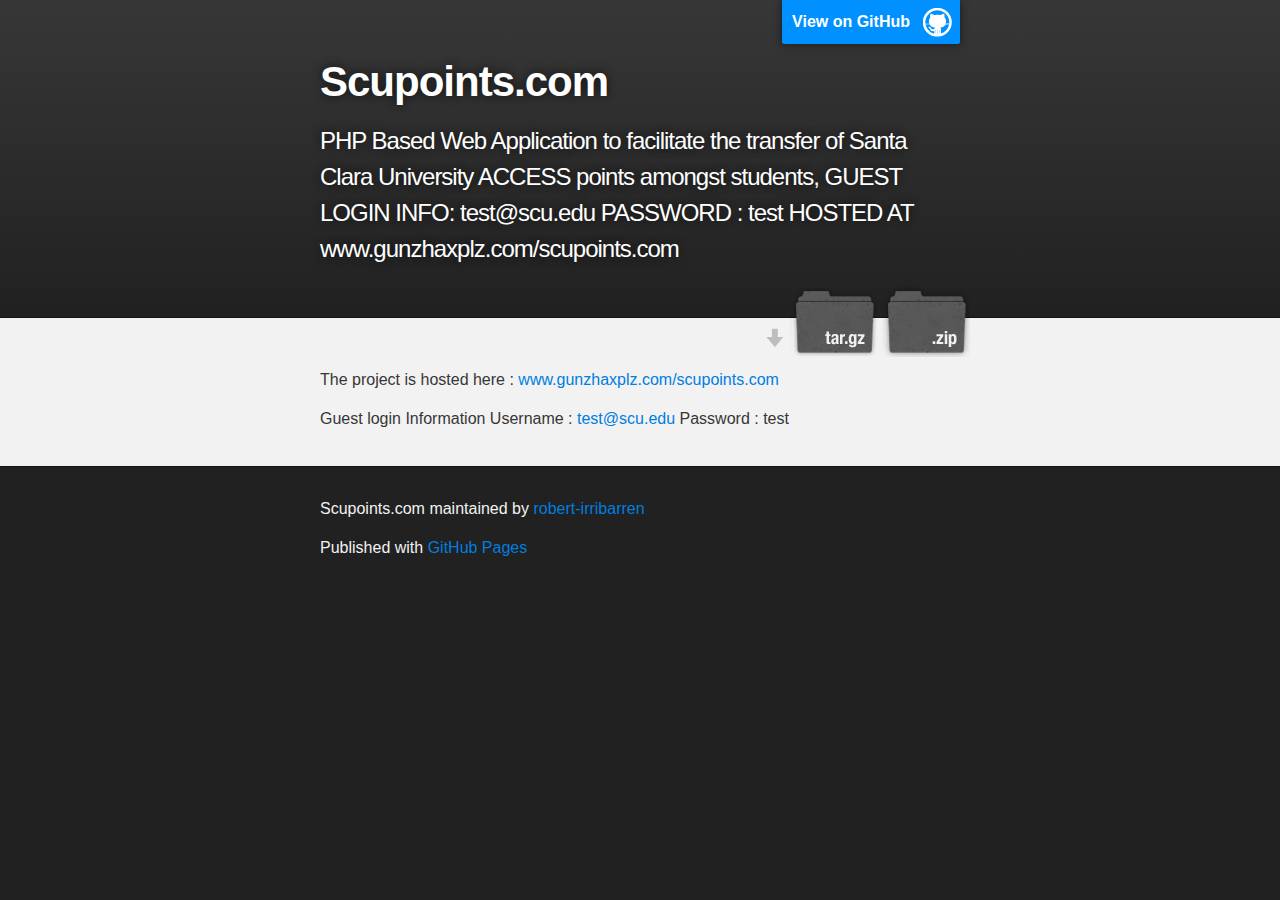
<file: index.html>
<!DOCTYPE html>
<html>

  <head>
    <meta charset='utf-8' />
    <meta http-equiv="X-UA-Compatible" content="chrome=1" />
    <meta name="description" content="Scupoints.com : PHP Based Web Application to facilitate the transfer of Santa Clara University ACCESS points amongst students, GUEST LOGIN INFO: test@scu.edu PASSWORD : test HOSTED AT www.gunzhaxplz.com/scupoints.com" />

    <link rel="stylesheet" type="text/css" media="screen" href="stylesheets/stylesheet.css">

    <title>Scupoints.com</title>
  </head>

  <body>

    <!-- HEADER -->
    <div id="header_wrap" class="outer">
        <header class="inner">
          <a id="forkme_banner" href="https://github.com/robert-irribarren/scupoints.com">View on GitHub</a>

          <h1 id="project_title">Scupoints.com</h1>
          <h2 id="project_tagline">PHP Based Web Application to facilitate the transfer of Santa Clara University ACCESS points amongst students, GUEST LOGIN INFO: test@scu.edu PASSWORD : test HOSTED AT www.gunzhaxplz.com/scupoints.com</h2>

            <section id="downloads">
              <a class="zip_download_link" href="https://github.com/robert-irribarren/scupoints.com/zipball/master">Download this project as a .zip file</a>
              <a class="tar_download_link" href="https://github.com/robert-irribarren/scupoints.com/tarball/master">Download this project as a tar.gz file</a>
            </section>
        </header>
    </div>

    <!-- MAIN CONTENT -->
    <div id="main_content_wrap" class="outer">
      <section id="main_content" class="inner">
        <p>The project is hosted here :
<a href="http://www.gunzhaxplz.com/scupoints.com">www.gunzhaxplz.com/scupoints.com</a></p>

<p>Guest login Information
Username : <a href="mailto:test@scu.edu">test@scu.edu</a>
Password : test</p>
      </section>
    </div>

    <!-- FOOTER  -->
    <div id="footer_wrap" class="outer">
      <footer class="inner">
        <p class="copyright">Scupoints.com maintained by <a href="https://github.com/robert-irribarren">robert-irribarren</a></p>
        <p>Published with <a href="http://pages.github.com">GitHub Pages</a></p>
      </footer>
    </div>

    

  </body>
</html>
</file>
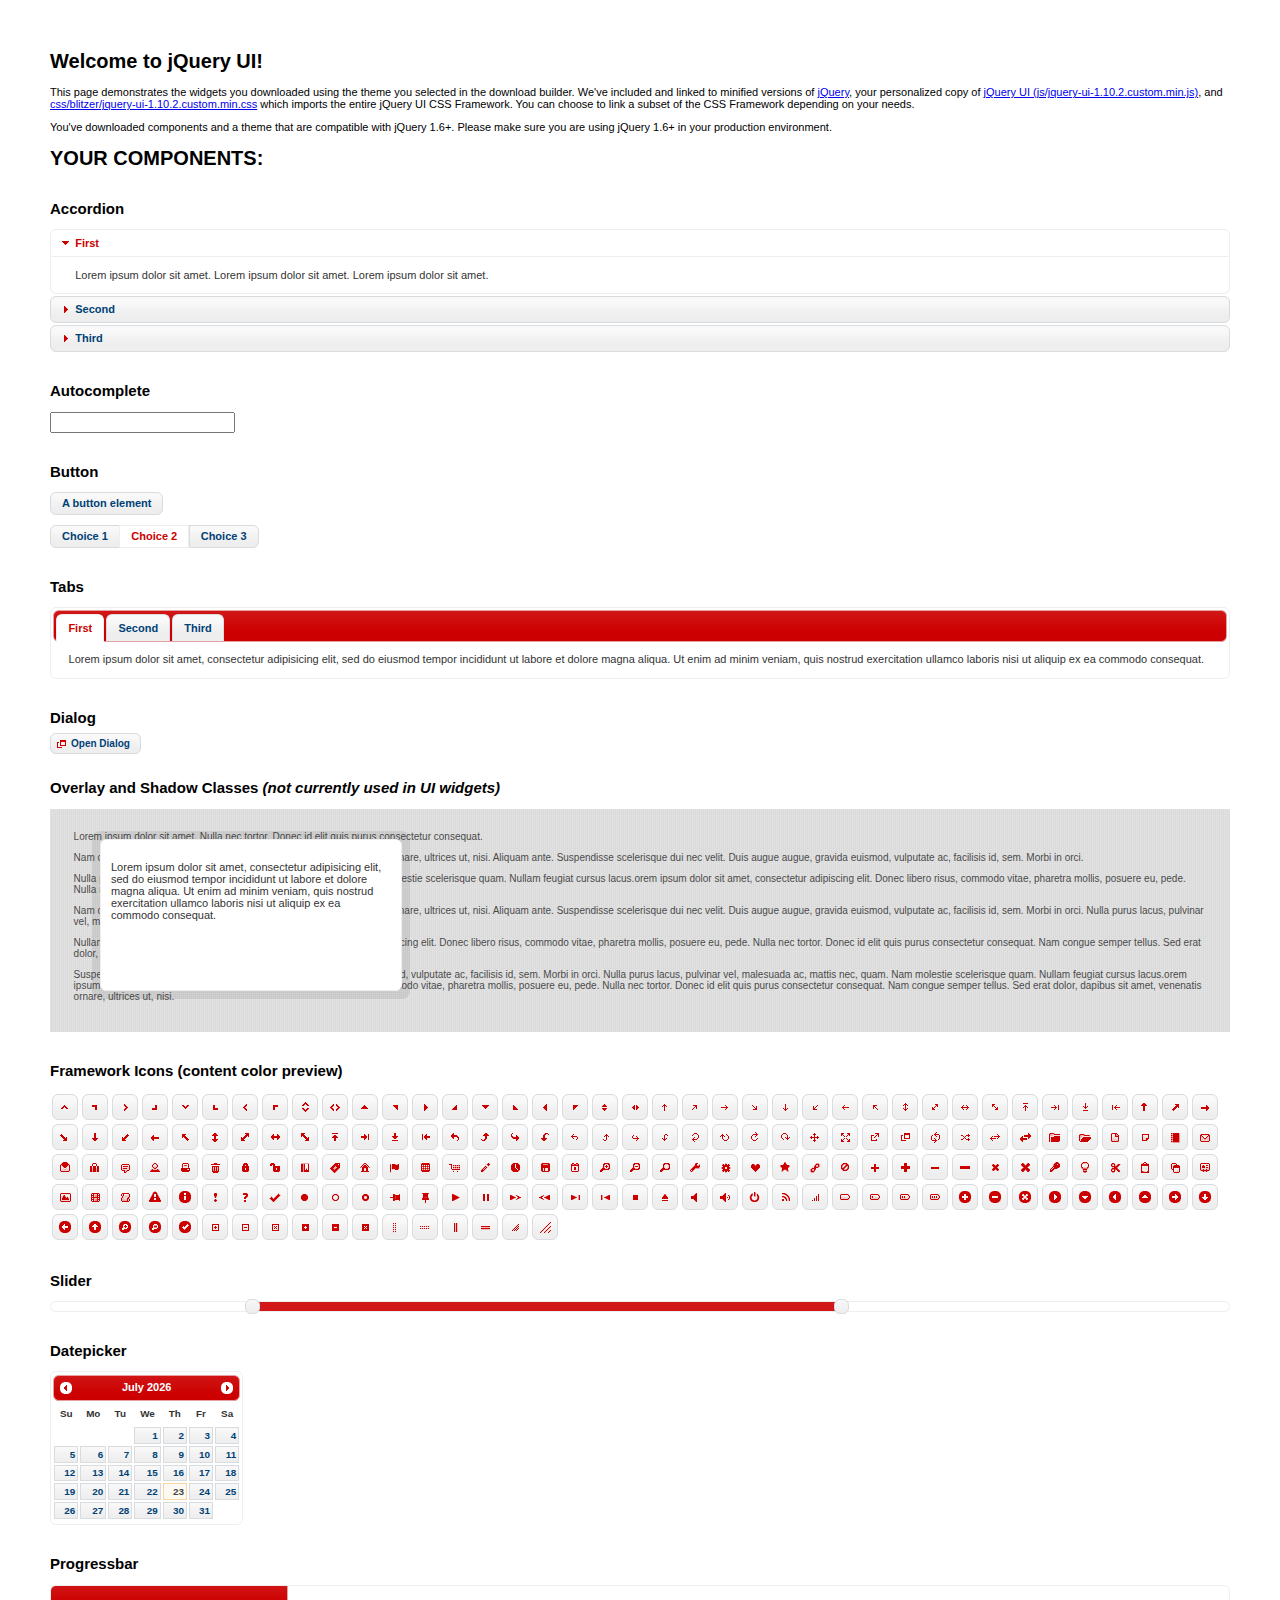
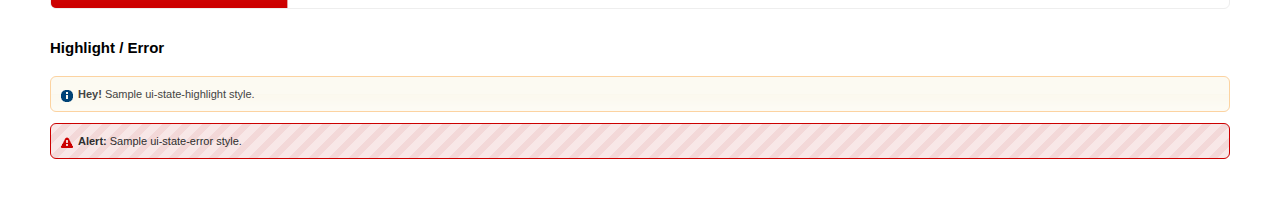
<file: jquery-ui-1.10.2.custom/index.html>
<!doctype html>
<html lang="us">
<head>
	<meta charset="utf-8">
	<title>jQuery UI Example Page</title>
	<link href="css/blitzer/jquery-ui-1.10.2.custom.css" rel="stylesheet">
	<script src="js/jquery-1.9.1.js"></script>
	<script src="js/jquery-ui-1.10.2.custom.js"></script>
	<script>
	$(function() {
		
		$( "#accordion" ).accordion();
		

		
		var availableTags = [
			"ActionScript",
			"AppleScript",
			"Asp",
			"BASIC",
			"C",
			"C++",
			"Clojure",
			"COBOL",
			"ColdFusion",
			"Erlang",
			"Fortran",
			"Groovy",
			"Haskell",
			"Java",
			"JavaScript",
			"Lisp",
			"Perl",
			"PHP",
			"Python",
			"Ruby",
			"Scala",
			"Scheme"
		];
		$( "#autocomplete" ).autocomplete({
			source: availableTags
		});
		

		
		$( "#button" ).button();
		$( "#radioset" ).buttonset();
		

		
		$( "#tabs" ).tabs();
		

		
		$( "#dialog" ).dialog({
			autoOpen: false,
			width: 400,
			buttons: [
				{
					text: "Ok",
					click: function() {
						$( this ).dialog( "close" );
					}
				},
				{
					text: "Cancel",
					click: function() {
						$( this ).dialog( "close" );
					}
				}
			]
		});

		// Link to open the dialog
		$( "#dialog-link" ).click(function( event ) {
			$( "#dialog" ).dialog( "open" );
			event.preventDefault();
		});
		

		
		$( "#datepicker" ).datepicker({
			inline: true
		});
		

		
		$( "#slider" ).slider({
			range: true,
			values: [ 17, 67 ]
		});
		

		
		$( "#progressbar" ).progressbar({
			value: 20
		});
		

		// Hover states on the static widgets
		$( "#dialog-link, #icons li" ).hover(
			function() {
				$( this ).addClass( "ui-state-hover" );
			},
			function() {
				$( this ).removeClass( "ui-state-hover" );
			}
		);
	});
	</script>
	<style>
	body{
		font: 62.5% "Trebuchet MS", sans-serif;
		margin: 50px;
	}
	.demoHeaders {
		margin-top: 2em;
	}
	#dialog-link {
		padding: .4em 1em .4em 20px;
		text-decoration: none;
		position: relative;
	}
	#dialog-link span.ui-icon {
		margin: 0 5px 0 0;
		position: absolute;
		left: .2em;
		top: 50%;
		margin-top: -8px;
	}
	#icons {
		margin: 0;
		padding: 0;
	}
	#icons li {
		margin: 2px;
		position: relative;
		padding: 4px 0;
		cursor: pointer;
		float: left;
		list-style: none;
	}
	#icons span.ui-icon {
		float: left;
		margin: 0 4px;
	}
	.fakewindowcontain .ui-widget-overlay {
		position: absolute;
	}
	</style>
</head>
<body>

<h1>Welcome to jQuery UI!</h1>

<div class="ui-widget">
	<p>This page demonstrates the widgets you downloaded using the theme you selected in the download builder. We've included and linked to minified versions of <a href="js/jquery-1.9.1.js">jQuery</a>, your personalized copy of <a href="js/jquery-ui-1.10.2.custom.min.js">jQuery UI (js/jquery-ui-1.10.2.custom.min.js)</a>, and <a href="css/blitzer/jquery-ui-1.10.2.custom.min.css">css/blitzer/jquery-ui-1.10.2.custom.min.css</a> which imports the entire jQuery UI CSS Framework. You can choose to link a subset of the CSS Framework depending on your needs. </p>
	<p>You've downloaded components and a theme that are compatible with jQuery 1.6+. Please make sure you are using jQuery 1.6+ in your production environment.</p>
</div>

<h1>YOUR COMPONENTS:</h1>


<!-- Accordion -->
<h2 class="demoHeaders">Accordion</h2>
<div id="accordion">
	<h3>First</h3>
	<div>Lorem ipsum dolor sit amet. Lorem ipsum dolor sit amet. Lorem ipsum dolor sit amet.</div>
	<h3>Second</h3>
	<div>Phasellus mattis tincidunt nibh.</div>
	<h3>Third</h3>
	<div>Nam dui erat, auctor a, dignissim quis.</div>
</div>



<!-- Autocomplete -->
<h2 class="demoHeaders">Autocomplete</h2>
<div>
	<input id="autocomplete" title="type &quot;a&quot;">
</div>



<!-- Button -->
<h2 class="demoHeaders">Button</h2>
<button id="button">A button element</button>
<form style="margin-top: 1em;">
	<div id="radioset">
		<input type="radio" id="radio1" name="radio"><label for="radio1">Choice 1</label>
		<input type="radio" id="radio2" name="radio" checked="checked"><label for="radio2">Choice 2</label>
		<input type="radio" id="radio3" name="radio"><label for="radio3">Choice 3</label>
	</div>
</form>



<!-- Tabs -->
<h2 class="demoHeaders">Tabs</h2>
<div id="tabs">
	<ul>
		<li><a href="#tabs-1">First</a></li>
		<li><a href="#tabs-2">Second</a></li>
		<li><a href="#tabs-3">Third</a></li>
	</ul>
	<div id="tabs-1">Lorem ipsum dolor sit amet, consectetur adipisicing elit, sed do eiusmod tempor incididunt ut labore et dolore magna aliqua. Ut enim ad minim veniam, quis nostrud exercitation ullamco laboris nisi ut aliquip ex ea commodo consequat.</div>
	<div id="tabs-2">Phasellus mattis tincidunt nibh. Cras orci urna, blandit id, pretium vel, aliquet ornare, felis. Maecenas scelerisque sem non nisl. Fusce sed lorem in enim dictum bibendum.</div>
	<div id="tabs-3">Nam dui erat, auctor a, dignissim quis, sollicitudin eu, felis. Pellentesque nisi urna, interdum eget, sagittis et, consequat vestibulum, lacus. Mauris porttitor ullamcorper augue.</div>
</div>



<!-- Dialog NOTE: Dialog is not generated by UI in this demo so it can be visually styled in themeroller-->
<h2 class="demoHeaders">Dialog</h2>
<p><a href="#" id="dialog-link" class="ui-state-default ui-corner-all"><span class="ui-icon ui-icon-newwin"></span>Open Dialog</a></p>

<h2 class="demoHeaders">Overlay and Shadow Classes <em>(not currently used in UI widgets)</em></h2>
<div style="position: relative; width: 96%; height: 200px; padding:1% 2%; overflow:hidden;" class="fakewindowcontain">
	<p>Lorem ipsum dolor sit amet,  Nulla nec tortor. Donec id elit quis purus consectetur consequat. </p><p>Nam congue semper tellus. Sed erat dolor, dapibus sit amet, venenatis ornare, ultrices ut, nisi. Aliquam ante. Suspendisse scelerisque dui nec velit. Duis augue augue, gravida euismod, vulputate ac, facilisis id, sem. Morbi in orci. </p><p>Nulla purus lacus, pulvinar vel, malesuada ac, mattis nec, quam. Nam molestie scelerisque quam. Nullam feugiat cursus lacus.orem ipsum dolor sit amet, consectetur adipiscing elit. Donec libero risus, commodo vitae, pharetra mollis, posuere eu, pede. Nulla nec tortor. Donec id elit quis purus consectetur consequat. </p><p>Nam congue semper tellus. Sed erat dolor, dapibus sit amet, venenatis ornare, ultrices ut, nisi. Aliquam ante. Suspendisse scelerisque dui nec velit. Duis augue augue, gravida euismod, vulputate ac, facilisis id, sem. Morbi in orci. Nulla purus lacus, pulvinar vel, malesuada ac, mattis nec, quam. Nam molestie scelerisque quam. </p><p>Nullam feugiat cursus lacus.orem ipsum dolor sit amet, consectetur adipiscing elit. Donec libero risus, commodo vitae, pharetra mollis, posuere eu, pede. Nulla nec tortor. Donec id elit quis purus consectetur consequat. Nam congue semper tellus. Sed erat dolor, dapibus sit amet, venenatis ornare, ultrices ut, nisi. Aliquam ante. </p><p>Suspendisse scelerisque dui nec velit. Duis augue augue, gravida euismod, vulputate ac, facilisis id, sem. Morbi in orci. Nulla purus lacus, pulvinar vel, malesuada ac, mattis nec, quam. Nam molestie scelerisque quam. Nullam feugiat cursus lacus.orem ipsum dolor sit amet, consectetur adipiscing elit. Donec libero risus, commodo vitae, pharetra mollis, posuere eu, pede. Nulla nec tortor. Donec id elit quis purus consectetur consequat. Nam congue semper tellus. Sed erat dolor, dapibus sit amet, venenatis ornare, ultrices ut, nisi. </p>

	<!-- ui-dialog -->
	<div class="ui-overlay"><div class="ui-widget-overlay"></div><div class="ui-widget-shadow ui-corner-all" style="width: 302px; height: 152px; position: absolute; left: 50px; top: 30px;"></div></div>
	<div style="position: absolute; width: 280px; height: 130px;left: 50px; top: 30px; padding: 10px;" class="ui-widget ui-widget-content ui-corner-all">
		<div class="ui-dialog-content ui-widget-content" style="background: none; border: 0;">
			<p>Lorem ipsum dolor sit amet, consectetur adipisicing elit, sed do eiusmod tempor incididunt ut labore et dolore magna aliqua. Ut enim ad minim veniam, quis nostrud exercitation ullamco laboris nisi ut aliquip ex ea commodo consequat.</p>
		</div>
	</div>

</div>

<!-- ui-dialog -->
<div id="dialog" title="Dialog Title">
	<p>Lorem ipsum dolor sit amet, consectetur adipisicing elit, sed do eiusmod tempor incididunt ut labore et dolore magna aliqua. Ut enim ad minim veniam, quis nostrud exercitation ullamco laboris nisi ut aliquip ex ea commodo consequat.</p>
</div>



<h2 class="demoHeaders">Framework Icons (content color preview)</h2>
<ul id="icons" class="ui-widget ui-helper-clearfix">
	<li class="ui-state-default ui-corner-all" title=".ui-icon-carat-1-n"><span class="ui-icon ui-icon-carat-1-n"></span></li>
	<li class="ui-state-default ui-corner-all" title=".ui-icon-carat-1-ne"><span class="ui-icon ui-icon-carat-1-ne"></span></li>
	<li class="ui-state-default ui-corner-all" title=".ui-icon-carat-1-e"><span class="ui-icon ui-icon-carat-1-e"></span></li>
	<li class="ui-state-default ui-corner-all" title=".ui-icon-carat-1-se"><span class="ui-icon ui-icon-carat-1-se"></span></li>
	<li class="ui-state-default ui-corner-all" title=".ui-icon-carat-1-s"><span class="ui-icon ui-icon-carat-1-s"></span></li>
	<li class="ui-state-default ui-corner-all" title=".ui-icon-carat-1-sw"><span class="ui-icon ui-icon-carat-1-sw"></span></li>
	<li class="ui-state-default ui-corner-all" title=".ui-icon-carat-1-w"><span class="ui-icon ui-icon-carat-1-w"></span></li>
	<li class="ui-state-default ui-corner-all" title=".ui-icon-carat-1-nw"><span class="ui-icon ui-icon-carat-1-nw"></span></li>
	<li class="ui-state-default ui-corner-all" title=".ui-icon-carat-2-n-s"><span class="ui-icon ui-icon-carat-2-n-s"></span></li>
	<li class="ui-state-default ui-corner-all" title=".ui-icon-carat-2-e-w"><span class="ui-icon ui-icon-carat-2-e-w"></span></li>
	<li class="ui-state-default ui-corner-all" title=".ui-icon-triangle-1-n"><span class="ui-icon ui-icon-triangle-1-n"></span></li>
	<li class="ui-state-default ui-corner-all" title=".ui-icon-triangle-1-ne"><span class="ui-icon ui-icon-triangle-1-ne"></span></li>
	<li class="ui-state-default ui-corner-all" title=".ui-icon-triangle-1-e"><span class="ui-icon ui-icon-triangle-1-e"></span></li>
	<li class="ui-state-default ui-corner-all" title=".ui-icon-triangle-1-se"><span class="ui-icon ui-icon-triangle-1-se"></span></li>
	<li class="ui-state-default ui-corner-all" title=".ui-icon-triangle-1-s"><span class="ui-icon ui-icon-triangle-1-s"></span></li>
	<li class="ui-state-default ui-corner-all" title=".ui-icon-triangle-1-sw"><span class="ui-icon ui-icon-triangle-1-sw"></span></li>
	<li class="ui-state-default ui-corner-all" title=".ui-icon-triangle-1-w"><span class="ui-icon ui-icon-triangle-1-w"></span></li>
	<li class="ui-state-default ui-corner-all" title=".ui-icon-triangle-1-nw"><span class="ui-icon ui-icon-triangle-1-nw"></span></li>
	<li class="ui-state-default ui-corner-all" title=".ui-icon-triangle-2-n-s"><span class="ui-icon ui-icon-triangle-2-n-s"></span></li>
	<li class="ui-state-default ui-corner-all" title=".ui-icon-triangle-2-e-w"><span class="ui-icon ui-icon-triangle-2-e-w"></span></li>
	<li class="ui-state-default ui-corner-all" title=".ui-icon-arrow-1-n"><span class="ui-icon ui-icon-arrow-1-n"></span></li>
	<li class="ui-state-default ui-corner-all" title=".ui-icon-arrow-1-ne"><span class="ui-icon ui-icon-arrow-1-ne"></span></li>
	<li class="ui-state-default ui-corner-all" title=".ui-icon-arrow-1-e"><span class="ui-icon ui-icon-arrow-1-e"></span></li>
	<li class="ui-state-default ui-corner-all" title=".ui-icon-arrow-1-se"><span class="ui-icon ui-icon-arrow-1-se"></span></li>
	<li class="ui-state-default ui-corner-all" title=".ui-icon-arrow-1-s"><span class="ui-icon ui-icon-arrow-1-s"></span></li>
	<li class="ui-state-default ui-corner-all" title=".ui-icon-arrow-1-sw"><span class="ui-icon ui-icon-arrow-1-sw"></span></li>
	<li class="ui-state-default ui-corner-all" title=".ui-icon-arrow-1-w"><span class="ui-icon ui-icon-arrow-1-w"></span></li>
	<li class="ui-state-default ui-corner-all" title=".ui-icon-arrow-1-nw"><span class="ui-icon ui-icon-arrow-1-nw"></span></li>
	<li class="ui-state-default ui-corner-all" title=".ui-icon-arrow-2-n-s"><span class="ui-icon ui-icon-arrow-2-n-s"></span></li>
	<li class="ui-state-default ui-corner-all" title=".ui-icon-arrow-2-ne-sw"><span class="ui-icon ui-icon-arrow-2-ne-sw"></span></li>
	<li class="ui-state-default ui-corner-all" title=".ui-icon-arrow-2-e-w"><span class="ui-icon ui-icon-arrow-2-e-w"></span></li>
	<li class="ui-state-default ui-corner-all" title=".ui-icon-arrow-2-se-nw"><span class="ui-icon ui-icon-arrow-2-se-nw"></span></li>
	<li class="ui-state-default ui-corner-all" title=".ui-icon-arrowstop-1-n"><span class="ui-icon ui-icon-arrowstop-1-n"></span></li>
	<li class="ui-state-default ui-corner-all" title=".ui-icon-arrowstop-1-e"><span class="ui-icon ui-icon-arrowstop-1-e"></span></li>
	<li class="ui-state-default ui-corner-all" title=".ui-icon-arrowstop-1-s"><span class="ui-icon ui-icon-arrowstop-1-s"></span></li>
	<li class="ui-state-default ui-corner-all" title=".ui-icon-arrowstop-1-w"><span class="ui-icon ui-icon-arrowstop-1-w"></span></li>
	<li class="ui-state-default ui-corner-all" title=".ui-icon-arrowthick-1-n"><span class="ui-icon ui-icon-arrowthick-1-n"></span></li>
	<li class="ui-state-default ui-corner-all" title=".ui-icon-arrowthick-1-ne"><span class="ui-icon ui-icon-arrowthick-1-ne"></span></li>
	<li class="ui-state-default ui-corner-all" title=".ui-icon-arrowthick-1-e"><span class="ui-icon ui-icon-arrowthick-1-e"></span></li>
	<li class="ui-state-default ui-corner-all" title=".ui-icon-arrowthick-1-se"><span class="ui-icon ui-icon-arrowthick-1-se"></span></li>
	<li class="ui-state-default ui-corner-all" title=".ui-icon-arrowthick-1-s"><span class="ui-icon ui-icon-arrowthick-1-s"></span></li>
	<li class="ui-state-default ui-corner-all" title=".ui-icon-arrowthick-1-sw"><span class="ui-icon ui-icon-arrowthick-1-sw"></span></li>
	<li class="ui-state-default ui-corner-all" title=".ui-icon-arrowthick-1-w"><span class="ui-icon ui-icon-arrowthick-1-w"></span></li>
	<li class="ui-state-default ui-corner-all" title=".ui-icon-arrowthick-1-nw"><span class="ui-icon ui-icon-arrowthick-1-nw"></span></li>
	<li class="ui-state-default ui-corner-all" title=".ui-icon-arrowthick-2-n-s"><span class="ui-icon ui-icon-arrowthick-2-n-s"></span></li>
	<li class="ui-state-default ui-corner-all" title=".ui-icon-arrowthick-2-ne-sw"><span class="ui-icon ui-icon-arrowthick-2-ne-sw"></span></li>
	<li class="ui-state-default ui-corner-all" title=".ui-icon-arrowthick-2-e-w"><span class="ui-icon ui-icon-arrowthick-2-e-w"></span></li>
	<li class="ui-state-default ui-corner-all" title=".ui-icon-arrowthick-2-se-nw"><span class="ui-icon ui-icon-arrowthick-2-se-nw"></span></li>
	<li class="ui-state-default ui-corner-all" title=".ui-icon-arrowthickstop-1-n"><span class="ui-icon ui-icon-arrowthickstop-1-n"></span></li>
	<li class="ui-state-default ui-corner-all" title=".ui-icon-arrowthickstop-1-e"><span class="ui-icon ui-icon-arrowthickstop-1-e"></span></li>
	<li class="ui-state-default ui-corner-all" title=".ui-icon-arrowthickstop-1-s"><span class="ui-icon ui-icon-arrowthickstop-1-s"></span></li>
	<li class="ui-state-default ui-corner-all" title=".ui-icon-arrowthickstop-1-w"><span class="ui-icon ui-icon-arrowthickstop-1-w"></span></li>
	<li class="ui-state-default ui-corner-all" title=".ui-icon-arrowreturnthick-1-w"><span class="ui-icon ui-icon-arrowreturnthick-1-w"></span></li>
	<li class="ui-state-default ui-corner-all" title=".ui-icon-arrowreturnthick-1-n"><span class="ui-icon ui-icon-arrowreturnthick-1-n"></span></li>
	<li class="ui-state-default ui-corner-all" title=".ui-icon-arrowreturnthick-1-e"><span class="ui-icon ui-icon-arrowreturnthick-1-e"></span></li>
	<li class="ui-state-default ui-corner-all" title=".ui-icon-arrowreturnthick-1-s"><span class="ui-icon ui-icon-arrowreturnthick-1-s"></span></li>
	<li class="ui-state-default ui-corner-all" title=".ui-icon-arrowreturn-1-w"><span class="ui-icon ui-icon-arrowreturn-1-w"></span></li>
	<li class="ui-state-default ui-corner-all" title=".ui-icon-arrowreturn-1-n"><span class="ui-icon ui-icon-arrowreturn-1-n"></span></li>
	<li class="ui-state-default ui-corner-all" title=".ui-icon-arrowreturn-1-e"><span class="ui-icon ui-icon-arrowreturn-1-e"></span></li>
	<li class="ui-state-default ui-corner-all" title=".ui-icon-arrowreturn-1-s"><span class="ui-icon ui-icon-arrowreturn-1-s"></span></li>
	<li class="ui-state-default ui-corner-all" title=".ui-icon-arrowrefresh-1-w"><span class="ui-icon ui-icon-arrowrefresh-1-w"></span></li>
	<li class="ui-state-default ui-corner-all" title=".ui-icon-arrowrefresh-1-n"><span class="ui-icon ui-icon-arrowrefresh-1-n"></span></li>
	<li class="ui-state-default ui-corner-all" title=".ui-icon-arrowrefresh-1-e"><span class="ui-icon ui-icon-arrowrefresh-1-e"></span></li>
	<li class="ui-state-default ui-corner-all" title=".ui-icon-arrowrefresh-1-s"><span class="ui-icon ui-icon-arrowrefresh-1-s"></span></li>
	<li class="ui-state-default ui-corner-all" title=".ui-icon-arrow-4"><span class="ui-icon ui-icon-arrow-4"></span></li>
	<li class="ui-state-default ui-corner-all" title=".ui-icon-arrow-4-diag"><span class="ui-icon ui-icon-arrow-4-diag"></span></li>
	<li class="ui-state-default ui-corner-all" title=".ui-icon-extlink"><span class="ui-icon ui-icon-extlink"></span></li>
	<li class="ui-state-default ui-corner-all" title=".ui-icon-newwin"><span class="ui-icon ui-icon-newwin"></span></li>
	<li class="ui-state-default ui-corner-all" title=".ui-icon-refresh"><span class="ui-icon ui-icon-refresh"></span></li>
	<li class="ui-state-default ui-corner-all" title=".ui-icon-shuffle"><span class="ui-icon ui-icon-shuffle"></span></li>
	<li class="ui-state-default ui-corner-all" title=".ui-icon-transfer-e-w"><span class="ui-icon ui-icon-transfer-e-w"></span></li>
	<li class="ui-state-default ui-corner-all" title=".ui-icon-transferthick-e-w"><span class="ui-icon ui-icon-transferthick-e-w"></span></li>
	<li class="ui-state-default ui-corner-all" title=".ui-icon-folder-collapsed"><span class="ui-icon ui-icon-folder-collapsed"></span></li>
	<li class="ui-state-default ui-corner-all" title=".ui-icon-folder-open"><span class="ui-icon ui-icon-folder-open"></span></li>
	<li class="ui-state-default ui-corner-all" title=".ui-icon-document"><span class="ui-icon ui-icon-document"></span></li>
	<li class="ui-state-default ui-corner-all" title=".ui-icon-document-b"><span class="ui-icon ui-icon-document-b"></span></li>
	<li class="ui-state-default ui-corner-all" title=".ui-icon-note"><span class="ui-icon ui-icon-note"></span></li>
	<li class="ui-state-default ui-corner-all" title=".ui-icon-mail-closed"><span class="ui-icon ui-icon-mail-closed"></span></li>
	<li class="ui-state-default ui-corner-all" title=".ui-icon-mail-open"><span class="ui-icon ui-icon-mail-open"></span></li>
	<li class="ui-state-default ui-corner-all" title=".ui-icon-suitcase"><span class="ui-icon ui-icon-suitcase"></span></li>
	<li class="ui-state-default ui-corner-all" title=".ui-icon-comment"><span class="ui-icon ui-icon-comment"></span></li>
	<li class="ui-state-default ui-corner-all" title=".ui-icon-person"><span class="ui-icon ui-icon-person"></span></li>
	<li class="ui-state-default ui-corner-all" title=".ui-icon-print"><span class="ui-icon ui-icon-print"></span></li>
	<li class="ui-state-default ui-corner-all" title=".ui-icon-trash"><span class="ui-icon ui-icon-trash"></span></li>
	<li class="ui-state-default ui-corner-all" title=".ui-icon-locked"><span class="ui-icon ui-icon-locked"></span></li>
	<li class="ui-state-default ui-corner-all" title=".ui-icon-unlocked"><span class="ui-icon ui-icon-unlocked"></span></li>
	<li class="ui-state-default ui-corner-all" title=".ui-icon-bookmark"><span class="ui-icon ui-icon-bookmark"></span></li>
	<li class="ui-state-default ui-corner-all" title=".ui-icon-tag"><span class="ui-icon ui-icon-tag"></span></li>
	<li class="ui-state-default ui-corner-all" title=".ui-icon-home"><span class="ui-icon ui-icon-home"></span></li>
	<li class="ui-state-default ui-corner-all" title=".ui-icon-flag"><span class="ui-icon ui-icon-flag"></span></li>
	<li class="ui-state-default ui-corner-all" title=".ui-icon-calculator"><span class="ui-icon ui-icon-calculator"></span></li>
	<li class="ui-state-default ui-corner-all" title=".ui-icon-cart"><span class="ui-icon ui-icon-cart"></span></li>
	<li class="ui-state-default ui-corner-all" title=".ui-icon-pencil"><span class="ui-icon ui-icon-pencil"></span></li>
	<li class="ui-state-default ui-corner-all" title=".ui-icon-clock"><span class="ui-icon ui-icon-clock"></span></li>
	<li class="ui-state-default ui-corner-all" title=".ui-icon-disk"><span class="ui-icon ui-icon-disk"></span></li>
	<li class="ui-state-default ui-corner-all" title=".ui-icon-calendar"><span class="ui-icon ui-icon-calendar"></span></li>
	<li class="ui-state-default ui-corner-all" title=".ui-icon-zoomin"><span class="ui-icon ui-icon-zoomin"></span></li>
	<li class="ui-state-default ui-corner-all" title=".ui-icon-zoomout"><span class="ui-icon ui-icon-zoomout"></span></li>
	<li class="ui-state-default ui-corner-all" title=".ui-icon-search"><span class="ui-icon ui-icon-search"></span></li>
	<li class="ui-state-default ui-corner-all" title=".ui-icon-wrench"><span class="ui-icon ui-icon-wrench"></span></li>
	<li class="ui-state-default ui-corner-all" title=".ui-icon-gear"><span class="ui-icon ui-icon-gear"></span></li>
	<li class="ui-state-default ui-corner-all" title=".ui-icon-heart"><span class="ui-icon ui-icon-heart"></span></li>
	<li class="ui-state-default ui-corner-all" title=".ui-icon-star"><span class="ui-icon ui-icon-star"></span></li>
	<li class="ui-state-default ui-corner-all" title=".ui-icon-link"><span class="ui-icon ui-icon-link"></span></li>
	<li class="ui-state-default ui-corner-all" title=".ui-icon-cancel"><span class="ui-icon ui-icon-cancel"></span></li>
	<li class="ui-state-default ui-corner-all" title=".ui-icon-plus"><span class="ui-icon ui-icon-plus"></span></li>
	<li class="ui-state-default ui-corner-all" title=".ui-icon-plusthick"><span class="ui-icon ui-icon-plusthick"></span></li>
	<li class="ui-state-default ui-corner-all" title=".ui-icon-minus"><span class="ui-icon ui-icon-minus"></span></li>
	<li class="ui-state-default ui-corner-all" title=".ui-icon-minusthick"><span class="ui-icon ui-icon-minusthick"></span></li>
	<li class="ui-state-default ui-corner-all" title=".ui-icon-close"><span class="ui-icon ui-icon-close"></span></li>
	<li class="ui-state-default ui-corner-all" title=".ui-icon-closethick"><span class="ui-icon ui-icon-closethick"></span></li>
	<li class="ui-state-default ui-corner-all" title=".ui-icon-key"><span class="ui-icon ui-icon-key"></span></li>
	<li class="ui-state-default ui-corner-all" title=".ui-icon-lightbulb"><span class="ui-icon ui-icon-lightbulb"></span></li>
	<li class="ui-state-default ui-corner-all" title=".ui-icon-scissors"><span class="ui-icon ui-icon-scissors"></span></li>
	<li class="ui-state-default ui-corner-all" title=".ui-icon-clipboard"><span class="ui-icon ui-icon-clipboard"></span></li>
	<li class="ui-state-default ui-corner-all" title=".ui-icon-copy"><span class="ui-icon ui-icon-copy"></span></li>
	<li class="ui-state-default ui-corner-all" title=".ui-icon-contact"><span class="ui-icon ui-icon-contact"></span></li>
	<li class="ui-state-default ui-corner-all" title=".ui-icon-image"><span class="ui-icon ui-icon-image"></span></li>
	<li class="ui-state-default ui-corner-all" title=".ui-icon-video"><span class="ui-icon ui-icon-video"></span></li>
	<li class="ui-state-default ui-corner-all" title=".ui-icon-script"><span class="ui-icon ui-icon-script"></span></li>
	<li class="ui-state-default ui-corner-all" title=".ui-icon-alert"><span class="ui-icon ui-icon-alert"></span></li>
	<li class="ui-state-default ui-corner-all" title=".ui-icon-info"><span class="ui-icon ui-icon-info"></span></li>
	<li class="ui-state-default ui-corner-all" title=".ui-icon-notice"><span class="ui-icon ui-icon-notice"></span></li>
	<li class="ui-state-default ui-corner-all" title=".ui-icon-help"><span class="ui-icon ui-icon-help"></span></li>
	<li class="ui-state-default ui-corner-all" title=".ui-icon-check"><span class="ui-icon ui-icon-check"></span></li>
	<li class="ui-state-default ui-corner-all" title=".ui-icon-bullet"><span class="ui-icon ui-icon-bullet"></span></li>
	<li class="ui-state-default ui-corner-all" title=".ui-icon-radio-off"><span class="ui-icon ui-icon-radio-off"></span></li>
	<li class="ui-state-default ui-corner-all" title=".ui-icon-radio-on"><span class="ui-icon ui-icon-radio-on"></span></li>
	<li class="ui-state-default ui-corner-all" title=".ui-icon-pin-w"><span class="ui-icon ui-icon-pin-w"></span></li>
	<li class="ui-state-default ui-corner-all" title=".ui-icon-pin-s"><span class="ui-icon ui-icon-pin-s"></span></li>
	<li class="ui-state-default ui-corner-all" title=".ui-icon-play"><span class="ui-icon ui-icon-play"></span></li>
	<li class="ui-state-default ui-corner-all" title=".ui-icon-pause"><span class="ui-icon ui-icon-pause"></span></li>
	<li class="ui-state-default ui-corner-all" title=".ui-icon-seek-next"><span class="ui-icon ui-icon-seek-next"></span></li>
	<li class="ui-state-default ui-corner-all" title=".ui-icon-seek-prev"><span class="ui-icon ui-icon-seek-prev"></span></li>
	<li class="ui-state-default ui-corner-all" title=".ui-icon-seek-end"><span class="ui-icon ui-icon-seek-end"></span></li>
	<li class="ui-state-default ui-corner-all" title=".ui-icon-seek-first"><span class="ui-icon ui-icon-seek-first"></span></li>
	<li class="ui-state-default ui-corner-all" title=".ui-icon-stop"><span class="ui-icon ui-icon-stop"></span></li>
	<li class="ui-state-default ui-corner-all" title=".ui-icon-eject"><span class="ui-icon ui-icon-eject"></span></li>
	<li class="ui-state-default ui-corner-all" title=".ui-icon-volume-off"><span class="ui-icon ui-icon-volume-off"></span></li>
	<li class="ui-state-default ui-corner-all" title=".ui-icon-volume-on"><span class="ui-icon ui-icon-volume-on"></span></li>
	<li class="ui-state-default ui-corner-all" title=".ui-icon-power"><span class="ui-icon ui-icon-power"></span></li>
	<li class="ui-state-default ui-corner-all" title=".ui-icon-signal-diag"><span class="ui-icon ui-icon-signal-diag"></span></li>
	<li class="ui-state-default ui-corner-all" title=".ui-icon-signal"><span class="ui-icon ui-icon-signal"></span></li>
	<li class="ui-state-default ui-corner-all" title=".ui-icon-battery-0"><span class="ui-icon ui-icon-battery-0"></span></li>
	<li class="ui-state-default ui-corner-all" title=".ui-icon-battery-1"><span class="ui-icon ui-icon-battery-1"></span></li>
	<li class="ui-state-default ui-corner-all" title=".ui-icon-battery-2"><span class="ui-icon ui-icon-battery-2"></span></li>
	<li class="ui-state-default ui-corner-all" title=".ui-icon-battery-3"><span class="ui-icon ui-icon-battery-3"></span></li>
	<li class="ui-state-default ui-corner-all" title=".ui-icon-circle-plus"><span class="ui-icon ui-icon-circle-plus"></span></li>
	<li class="ui-state-default ui-corner-all" title=".ui-icon-circle-minus"><span class="ui-icon ui-icon-circle-minus"></span></li>
	<li class="ui-state-default ui-corner-all" title=".ui-icon-circle-close"><span class="ui-icon ui-icon-circle-close"></span></li>
	<li class="ui-state-default ui-corner-all" title=".ui-icon-circle-triangle-e"><span class="ui-icon ui-icon-circle-triangle-e"></span></li>
	<li class="ui-state-default ui-corner-all" title=".ui-icon-circle-triangle-s"><span class="ui-icon ui-icon-circle-triangle-s"></span></li>
	<li class="ui-state-default ui-corner-all" title=".ui-icon-circle-triangle-w"><span class="ui-icon ui-icon-circle-triangle-w"></span></li>
	<li class="ui-state-default ui-corner-all" title=".ui-icon-circle-triangle-n"><span class="ui-icon ui-icon-circle-triangle-n"></span></li>
	<li class="ui-state-default ui-corner-all" title=".ui-icon-circle-arrow-e"><span class="ui-icon ui-icon-circle-arrow-e"></span></li>
	<li class="ui-state-default ui-corner-all" title=".ui-icon-circle-arrow-s"><span class="ui-icon ui-icon-circle-arrow-s"></span></li>
	<li class="ui-state-default ui-corner-all" title=".ui-icon-circle-arrow-w"><span class="ui-icon ui-icon-circle-arrow-w"></span></li>
	<li class="ui-state-default ui-corner-all" title=".ui-icon-circle-arrow-n"><span class="ui-icon ui-icon-circle-arrow-n"></span></li>
	<li class="ui-state-default ui-corner-all" title=".ui-icon-circle-zoomin"><span class="ui-icon ui-icon-circle-zoomin"></span></li>
	<li class="ui-state-default ui-corner-all" title=".ui-icon-circle-zoomout"><span class="ui-icon ui-icon-circle-zoomout"></span></li>
	<li class="ui-state-default ui-corner-all" title=".ui-icon-circle-check"><span class="ui-icon ui-icon-circle-check"></span></li>
	<li class="ui-state-default ui-corner-all" title=".ui-icon-circlesmall-plus"><span class="ui-icon ui-icon-circlesmall-plus"></span></li>
	<li class="ui-state-default ui-corner-all" title=".ui-icon-circlesmall-minus"><span class="ui-icon ui-icon-circlesmall-minus"></span></li>
	<li class="ui-state-default ui-corner-all" title=".ui-icon-circlesmall-close"><span class="ui-icon ui-icon-circlesmall-close"></span></li>
	<li class="ui-state-default ui-corner-all" title=".ui-icon-squaresmall-plus"><span class="ui-icon ui-icon-squaresmall-plus"></span></li>
	<li class="ui-state-default ui-corner-all" title=".ui-icon-squaresmall-minus"><span class="ui-icon ui-icon-squaresmall-minus"></span></li>
	<li class="ui-state-default ui-corner-all" title=".ui-icon-squaresmall-close"><span class="ui-icon ui-icon-squaresmall-close"></span></li>
	<li class="ui-state-default ui-corner-all" title=".ui-icon-grip-dotted-vertical"><span class="ui-icon ui-icon-grip-dotted-vertical"></span></li>
	<li class="ui-state-default ui-corner-all" title=".ui-icon-grip-dotted-horizontal"><span class="ui-icon ui-icon-grip-dotted-horizontal"></span></li>
	<li class="ui-state-default ui-corner-all" title=".ui-icon-grip-solid-vertical"><span class="ui-icon ui-icon-grip-solid-vertical"></span></li>
	<li class="ui-state-default ui-corner-all" title=".ui-icon-grip-solid-horizontal"><span class="ui-icon ui-icon-grip-solid-horizontal"></span></li>
	<li class="ui-state-default ui-corner-all" title=".ui-icon-gripsmall-diagonal-se"><span class="ui-icon ui-icon-gripsmall-diagonal-se"></span></li>
	<li class="ui-state-default ui-corner-all" title=".ui-icon-grip-diagonal-se"><span class="ui-icon ui-icon-grip-diagonal-se"></span></li>
</ul>


<!-- Slider -->
<h2 class="demoHeaders">Slider</h2>
<div id="slider"></div>



<!-- Datepicker -->
<h2 class="demoHeaders">Datepicker</h2>
<div id="datepicker"></div>



<!-- Progressbar -->
<h2 class="demoHeaders">Progressbar</h2>
<div id="progressbar"></div>


<!-- Highlight / Error -->
<h2 class="demoHeaders">Highlight / Error</h2>
<div class="ui-widget">
	<div class="ui-state-highlight ui-corner-all" style="margin-top: 20px; padding: 0 .7em;">
		<p><span class="ui-icon ui-icon-info" style="float: left; margin-right: .3em;"></span>
		<strong>Hey!</strong> Sample ui-state-highlight style.</p>
	</div>
</div>
<br>
<div class="ui-widget">
	<div class="ui-state-error ui-corner-all" style="padding: 0 .7em;">
		<p><span class="ui-icon ui-icon-alert" style="float: left; margin-right: .3em;"></span>
		<strong>Alert:</strong> Sample ui-state-error style.</p>
	</div>
</div>

</body>
</html>
</file>
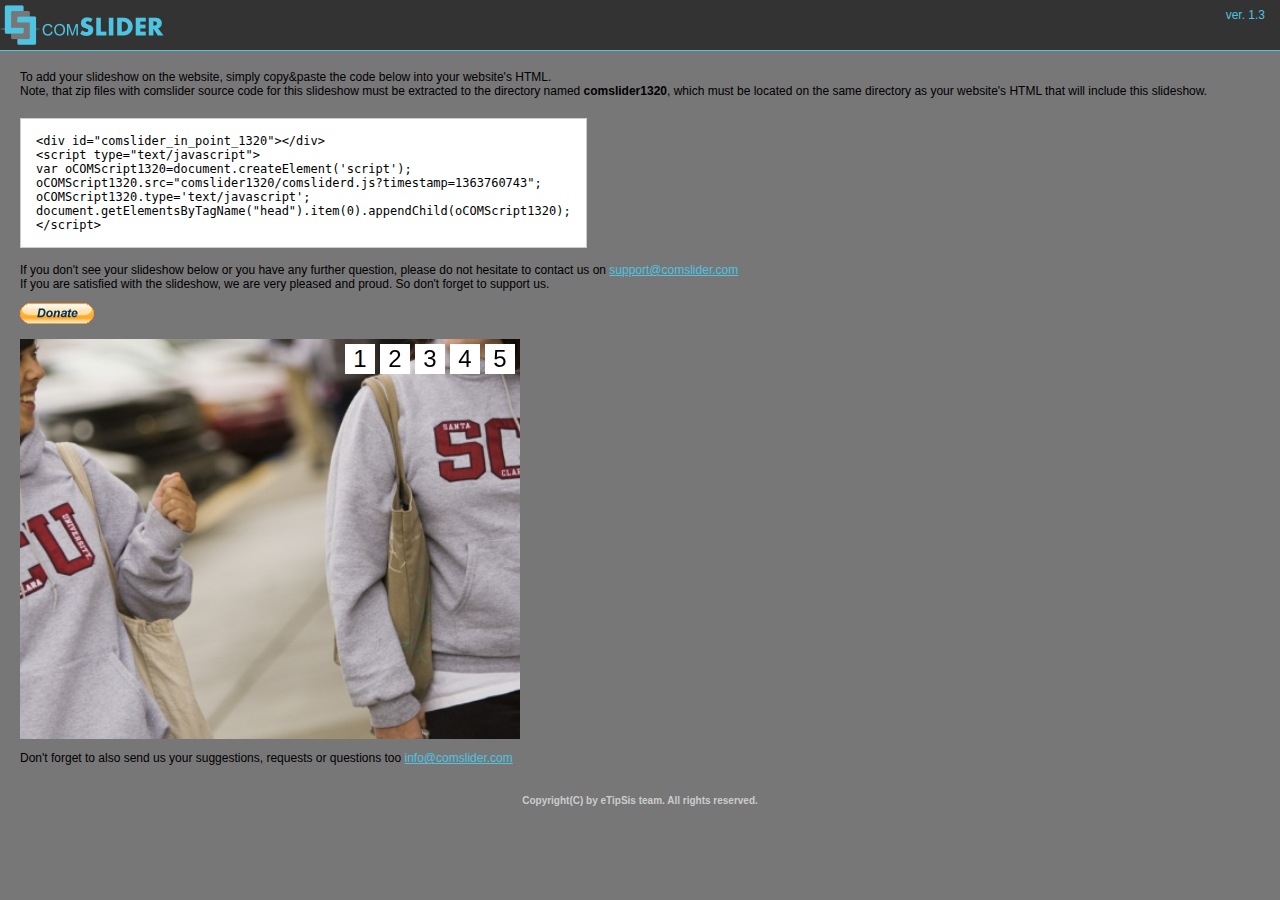
<file: comslider.html>
<!DOCTYPE html>
<html>

<head>
<style type="text/css">
body { margin: 10px; padding: 10px; background: #777; font-family: verdana,helvetica,arial,sans-serif; font-size: 12px;}
a, a:visited { color: #4EC4E2 }
code {font-family: monospace; font-size: 100%; }
#header { border-bottom: 1px solid #4EC4E2; background: #333 url('comslider1320/etipsis/logo.png') no-repeat left center; height: 50px; width: 100%; position: absolute; top: 0px; left: 0px;}
#header img { margin-top: 15px; margin-left: 40px; }
#headerlink { z-index: 1; cursor: pointer; background:none; width: 170px; height:50px; position: absolute; top: 0px; left: 0px;}
#version {padding-right: 15px; padding-top: 8px; color: #4EC4E2; float: right;}
#slidercode { border: 1px solid #ccc; padding: 15px; margin: 20px 0px 3px 0px; display: inline-block; background: #fff;} 
.first {margin: 0px; margin-top: 50px;} 
#footer {text-align: center; border: 0px; margin-top: 30px; color: #CCCCCC; font-size: 10px; font-weight: 600;}
</style>
</head>	

<body>
<div id="header"><img src="comslider1320/etipsis/logo_txt.png"/><span id="version">ver. 1.3</span></div>
<a href="http://www.comslider.com" target="_blank"><div id="headerlink"></div></a>

<p class="first">
To add your slideshow on the website, simply copy&paste the code below into your website's HTML. 
<br/> Note, that zip files with comslider source code for this slideshow must be extracted to the directory named <b>comslider1320</b>, which must be located on the same directory as your website's HTML that will include this slideshow. 
</p>

<div id="slidercode">
<code>&lt;div id=&quot;comslider_in_point_1320&quot;&gt;&lt;/div&gt;<br/>&lt;script type=&quot;text/javascript&quot;&gt;<br/>var oCOMScript1320=document.createElement('script');<br/>oCOMScript1320.src=&quot;comslider1320/comsliderd.js?timestamp=1363760743&quot;;<br/>oCOMScript1320.type='text/javascript';<br/>document.getElementsByTagName(&quot;head&quot;).item(0).appendChild(oCOMScript1320);<br/>&lt;/script&gt;<br/></code>
</div>

<p>
If you don't see your slideshow below or you have any further question, please do not hesitate to contact us on <a href="mailto:support@comslider.com">support@comslider.com</a> 
<br/>If you are satisfied with the slideshow, we are very pleased and proud. So don't forget to support us. 
<form action="https://www.paypal.com/cgi-bin/webscr" method="post">
<input type="hidden" name="cmd" value="_s-xclick">
<input type="hidden" name="encrypted" value="-----BEGIN [base64]/QHudhHO7L7YP+qlf3YzAwa5eEYNz38a+LnHXf/l3QkwEb1Lykqa5VBEk1ANpTHRS/fNt5VLFzhb0FgODBpAX/mwuX5WF2+xYmMc5/R5sdWiEkiKRXaPrv7VGI8zKnRhcqmRQwBaol/AeKqvrs9ZGSajnt6Yj849Iv7alO2q6jELMAkGBSsOAwIaBQAwgbwGCSqGSIb3DQEHATAUBggqhkiG9w0DBwQI4DeXMWc/Y2GAgZh7cVHM1zC4JAb3XnpMvGSQuhim1lL2+lGITKx+UUeDgBk0EjYcfsGCzQ876Kqpmm1H5cfFESp4+lO45iZUeNV/17yWfbHk36q67/3lDDwi96bAaUgDsi6nz0GfBoaD8Jz7UDYjjSdo3aHHBRTMHVqw9iBcWE/2am7Xnv0LqwjVuK/[base64]/Za+GJ/[base64]/9j/iKG4Thia/[base64]/9EZQiylaofz7FbzQKfhpazhxQieNDM1m+BTVjpM+nbV6iZ1ct94hNdXIWEz2ok7gLQ6eTlcTYdVwY/UqnpbwROJTspz1TDNLM6HdRt8pAM+AnKQOTkSxKDLbo/Lljmc=-----END PKCS7-----">
<input type="image" src="comslider1320/etipsis/btn_donate_SM.gif" border="0" name="submit" alt="PayPal - The safer, easier way to pay online!">
</form>
</p>

<div id="comslider_in_point_1320"></div>
<script type="text/javascript">
var oCOMScript1320=document.createElement('script');
oCOMScript1320.src="comslider1320/comsliderd.js?timestamp=1363760743";
oCOMScript1320.type='text/javascript';
document.getElementsByTagName("head").item(0).appendChild(oCOMScript1320);
</script>


<p>
Don't forget to also send us your suggestions, requests or questions too <a href="mailto:info@comslider.com">info@comslider.com</a> 
</p>
                    
<div id="footer">Copyright(C) by eTipSis team. All rights reserved.</div>
</body>

</html>
</file>
<file: stylesheets/stylesheet.css>
/*******************************************************************************
Slate Theme for GitHub Pages
by Jason Costello, @jsncostello
*******************************************************************************/

@import url(pygment_trac.css);

/*******************************************************************************
MeyerWeb Reset
*******************************************************************************/

html, body, div, span, applet, object, iframe,
h1, h2, h3, h4, h5, h6, p, blockquote, pre,
a, abbr, acronym, address, big, cite, code,
del, dfn, em, img, ins, kbd, q, s, samp,
small, strike, strong, sub, sup, tt, var,
b, u, i, center,
dl, dt, dd, ol, ul, li,
fieldset, form, label, legend,
table, caption, tbody, tfoot, thead, tr, th, td,
article, aside, canvas, details, embed,
figure, figcaption, footer, header, hgroup,
menu, nav, output, ruby, section, summary,
time, mark, audio, video {
  margin: 0;
  padding: 0;
  border: 0;
  font: inherit;
  vertical-align: baseline;
}

/* HTML5 display-role reset for older browsers */
article, aside, details, figcaption, figure,
footer, header, hgroup, menu, nav, section {
  display: block;
}

ol, ul {
  list-style: none;
}

blockquote, q {
}

table {
  border-collapse: collapse;
  border-spacing: 0;
}

a:focus {
  outline: none;
}

/*******************************************************************************
Theme Styles
*******************************************************************************/

body {
  box-sizing: border-box;
  color:#373737;
  background: #212121;
  font-size: 16px;
  font-family: 'Myriad Pro', Calibri, Helvetica, Arial, sans-serif;
  line-height: 1.5;
  -webkit-font-smoothing: antialiased;
}

h1, h2, h3, h4, h5, h6 {
  margin: 10px 0;
  font-weight: 700;
  color:#222222;
  font-family: 'Lucida Grande', 'Calibri', Helvetica, Arial, sans-serif;
  letter-spacing: -1px;
}

h1 {
  font-size: 36px;
  font-weight: 700;
}

h2 {
  padding-bottom: 10px;
  font-size: 32px;
  background: url('../images/bg_hr.png') repeat-x bottom;
}

h3 {
  font-size: 24px;
}

h4 {
  font-size: 21px;
}

h5 {
  font-size: 18px;
}

h6 {
  font-size: 16px;
}

p {
  margin: 10px 0 15px 0;
}

footer p {
  color: #f2f2f2;
}

a {
  text-decoration: none;
  color: #007edf;
  text-shadow: none;

  transition: color 0.5s ease;
  transition: text-shadow 0.5s ease;
  -webkit-transition: color 0.5s ease;
  -webkit-transition: text-shadow 0.5s ease;
  -moz-transition: color 0.5s ease;
  -moz-transition: text-shadow 0.5s ease;
  -o-transition: color 0.5s ease;
  -o-transition: text-shadow 0.5s ease;
  -ms-transition: color 0.5s ease;
  -ms-transition: text-shadow 0.5s ease;
}

#main_content a:hover {
  color: #0069ba;
  text-shadow: #0090ff 0px 0px 2px;
}

footer a:hover {
  color: #43adff;
  text-shadow: #0090ff 0px 0px 2px;
}

em {
  font-style: italic;
}

strong {
  font-weight: bold;
}

img {
  position: relative;
  margin: 0 auto;
  max-width: 739px;
  padding: 5px;
  margin: 10px 0 10px 0;
  border: 1px solid #ebebeb;

  box-shadow: 0 0 5px #ebebeb;
  -webkit-box-shadow: 0 0 5px #ebebeb;
  -moz-box-shadow: 0 0 5px #ebebeb;
  -o-box-shadow: 0 0 5px #ebebeb;
  -ms-box-shadow: 0 0 5px #ebebeb;
}

pre, code {
  width: 100%;
  color: #222;
  background-color: #fff;

  font-family: Monaco, "Bitstream Vera Sans Mono", "Lucida Console", Terminal, monospace;
  font-size: 14px;

  border-radius: 2px;
  -moz-border-radius: 2px;
  -webkit-border-radius: 2px;



}

pre {
  width: 100%;
  padding: 10px;
  box-shadow: 0 0 10px rgba(0,0,0,.1);
  overflow: auto;
}

code {
  padding: 3px;
  margin: 0 3px;
  box-shadow: 0 0 10px rgba(0,0,0,.1);
}

pre code {
  display: block;
  box-shadow: none;
}

blockquote {
  color: #666;
  margin-bottom: 20px;
  padding: 0 0 0 20px;
  border-left: 3px solid #bbb;
}

ul, ol, dl {
  margin-bottom: 15px
}

ul li {
  list-style: inside;
  padding-left: 20px;
}

ol li {
  list-style: decimal inside;
  padding-left: 20px;
}

dl dt {
  font-weight: bold;
}

dl dd {
  padding-left: 20px;
  font-style: italic;
}

dl p {
  padding-left: 20px;
  font-style: italic;
}

hr {
  height: 1px;
  margin-bottom: 5px;
  border: none;
  background: url('../images/bg_hr.png') repeat-x center;
}

table {
  border: 1px solid #373737;
  margin-bottom: 20px;
  text-align: left;
 }

th {
  font-family: 'Lucida Grande', 'Helvetica Neue', Helvetica, Arial, sans-serif;
  padding: 10px;
  background: #373737;
  color: #fff;
 }

td {
  padding: 10px;
  border: 1px solid #373737;
 }

form {
  background: #f2f2f2;
  padding: 20px;
}

img {
  width: 100%;
  max-width: 100%;
}

/*******************************************************************************
Full-Width Styles
*******************************************************************************/

.outer {
  width: 100%;
}

.inner {
  position: relative;
  max-width: 640px;
  padding: 20px 10px;
  margin: 0 auto;
}

#forkme_banner {
  display: block;
  position: absolute;
  top:0;
  right: 10px;
  z-index: 10;
  padding: 10px 50px 10px 10px;
  color: #fff;
  background: url('../images/blacktocat.png') #0090ff no-repeat 95% 50%;
  font-weight: 700;
  box-shadow: 0 0 10px rgba(0,0,0,.5);
  border-bottom-left-radius: 2px;
  border-bottom-right-radius: 2px;
}

#header_wrap {
  background: #212121;
  background: -moz-linear-gradient(top, #373737, #212121);
  background: -webkit-linear-gradient(top, #373737, #212121);
  background: -ms-linear-gradient(top, #373737, #212121);
  background: -o-linear-gradient(top, #373737, #212121);
  background: linear-gradient(top, #373737, #212121);
}

#header_wrap .inner {
  padding: 50px 10px 30px 10px;
}

#project_title {
  margin: 0;
  color: #fff;
  font-size: 42px;
  font-weight: 700;
  text-shadow: #111 0px 0px 10px;
}

#project_tagline {
  color: #fff;
  font-size: 24px;
  font-weight: 300;
  background: none;
  text-shadow: #111 0px 0px 10px;
}

#downloads {
  position: absolute;
  width: 210px;
  z-index: 10;
  bottom: -40px;
  right: 0;
  height: 70px;
  background: url('../images/icon_download.png') no-repeat 0% 90%;
}

.zip_download_link {
  display: block;
  float: right;
  width: 90px;
  height:70px;
  text-indent: -5000px;
  overflow: hidden;
  background: url(../images/sprite_download.png) no-repeat bottom left;
}

.tar_download_link {
  display: block;
  float: right;
  width: 90px;
  height:70px;
  text-indent: -5000px;
  overflow: hidden;
  background: url(../images/sprite_download.png) no-repeat bottom right;
  margin-left: 10px;
}

.zip_download_link:hover {
  background: url(../images/sprite_download.png) no-repeat top left;
}

.tar_download_link:hover {
  background: url(../images/sprite_download.png) no-repeat top right;
}

#main_content_wrap {
  background: #f2f2f2;
  border-top: 1px solid #111;
  border-bottom: 1px solid #111;
}

#main_content {
  padding-top: 40px;
}

#footer_wrap {
  background: #212121;
}



/*******************************************************************************
Small Device Styles
*******************************************************************************/

@media screen and (max-width: 480px) {
  body {
    font-size:14px;
  }

  #downloads {
    display: none;
  }

  .inner {
    min-width: 320px;
    max-width: 480px;
  }

  #project_title {
  font-size: 32px;
  }

  h1 {
    font-size: 28px;
  }

  h2 {
    font-size: 24px;
  }

  h3 {
    font-size: 21px;
  }

  h4 {
    font-size: 18px;
  }

  h5 {
    font-size: 14px;
  }

  h6 {
    font-size: 12px;
  }

  code, pre {
    min-width: 320px;
    max-width: 480px;
    font-size: 11px;
  }

}
</file>
